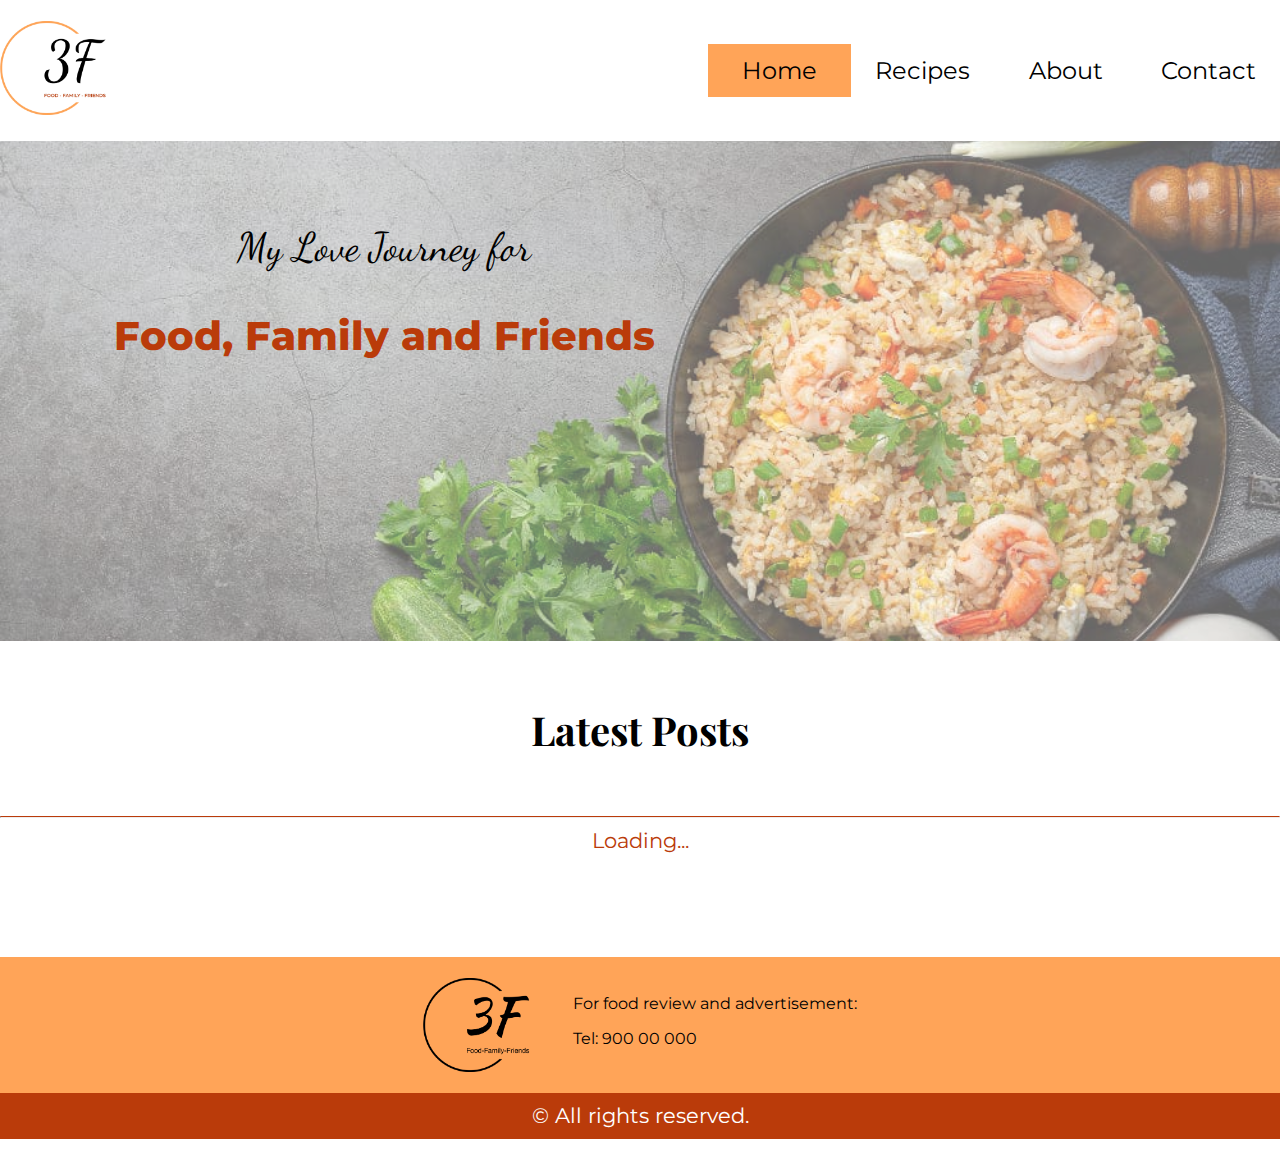
<file: index.html>
<!DOCTYPE html>
<html lang="en">
<head>
    <meta charset="UTF-8">
    <meta http-equiv="X-UA-Compatible" content="IE=edge">
    <meta name="viewport" content="width=device-width, initial-scale=1.0">
    <meta name="description" content="Welcome to my blog for the love of Food, Family and Friends">
    <meta http-equiv="Content-Security-Policy" content="upgrade-insecure-requests">
    <link rel="preconnect" href="https://fonts.googleapis.com">
    <link rel="preconnect" href="https://fonts.gstatic.com" crossorigin>
    <link href="https://fonts.googleapis.com/css2?family=Dancing+Script&family=Montserrat:wght@300&family=Playfair+Display&display=swap" rel="stylesheet">
    <link rel="stylesheet" href="css/style.css">
    <link rel="stylesheet" href="css/index.css">
    <!-- Hotjar Tracking Code for 3f -->
    <script>
        (function(h,o,t,j,a,r){
            h.hj=h.hj||function(){(h.hj.q=h.hj.q||[]).push(arguments)};
            h._hjSettings={hjid:3488685,hjsv:6};
            a=o.getElementsByTagName('head')[0];
            r=o.createElement('script');r.async=1;
            r.src=t+h._hjSettings.hjid+j+h._hjSettings.hjsv;
            a.appendChild(r);
        })(window,document,'https://static.hotjar.com/c/hotjar-','.js?sv=');
    </script>
    <title>3F blog | Home</title>
</head>
<body>
    <header>
        <div class="header">
            <a href="index.html"><img src="images/3f-low-resolution-logo-color-on-transparent-background.webp" alt="3f logo"></a>
            <nav class="header_nav desktop">
                <ul class="nav_list"></ul>
            </nav>
            <nav class="header_nav mobile">
                <div class="hamburger"></div>
                <div class="close_hamburger"></div>
            </nav>
        </div>
        <div class="hamburger_nav_list"></div>
    </header>
    <main>
        
        <div class="cover">
            <img src="images/american-shrimp-fried-rice-served-with-chili-fish-sauce-thai-food.jpg" alt="cover photo">
            <div class="cover_content">
                <p class="styling">My Love Journey for</p>
                <p>Food, Family and Friends</p>
            </div>
        </div>
        <h1>latest posts</h1><hr>
        <div class="loader">Loading...</div>
        <div class="post-container">
            <button class="previous" aria-label="previous button"></button>
            <div class="carousel">
                <div class="posts slide_one"></div>
                <div class="posts slide_two"></div>
                <div class="posts slide_three"></div>
            </div>
            <button class="next" aria-label="next button"></button>
        </div>
    </main>
    <footer></footer>
    <script src="js/script.js" type="module"></script>
    <script src="js/index.js" type="module"></script>
</body>
</html>
</file>
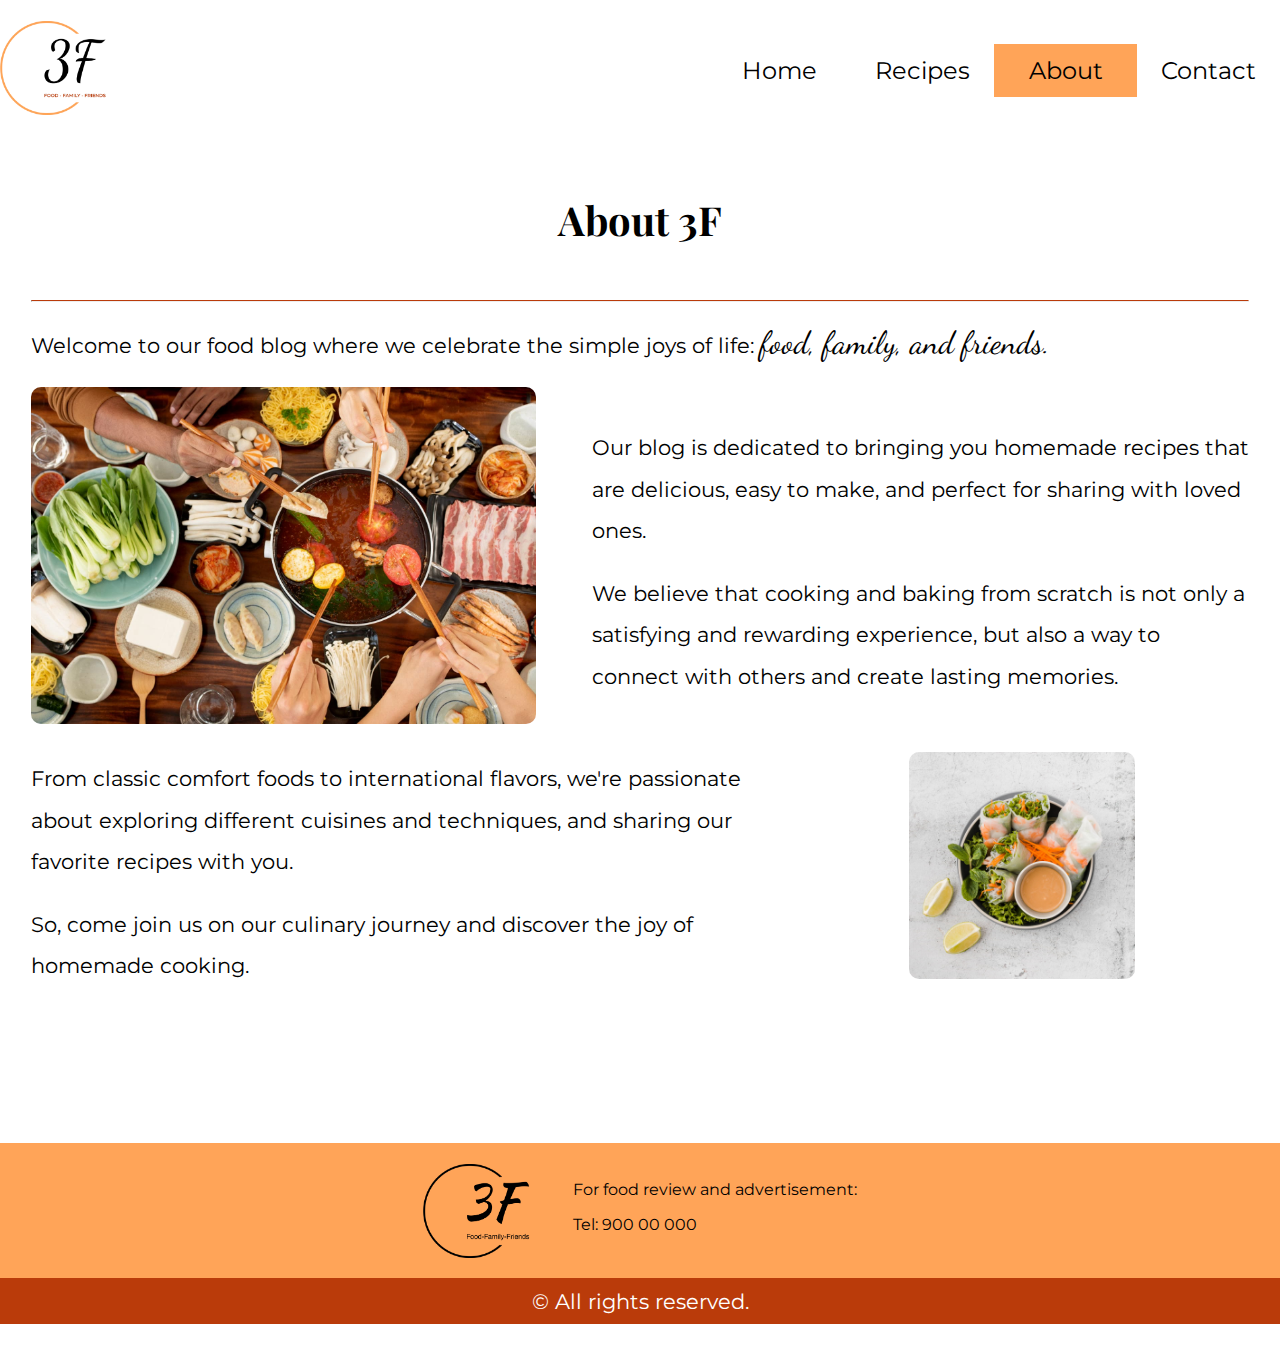
<file: about.html>
<!DOCTYPE html>
<html lang="en">
<head>
    <meta charset="UTF-8">
    <meta http-equiv="X-UA-Compatible" content="IE=edge">
    <meta name="viewport" content="width=device-width, initial-scale=1.0">
    <meta name="description" content="More about us and our love journey for food">
    <link rel="preconnect" href="https://fonts.googleapis.com">
    <link rel="preconnect" href="https://fonts.gstatic.com" crossorigin>
    <link href="https://fonts.googleapis.com/css2?family=Dancing+Script&family=Montserrat:wght@300&family=Playfair+Display&display=swap" rel="stylesheet">
    <link rel="stylesheet" href="css/style.css">
    <link rel="stylesheet" href="css/about.css">
    <!-- Hotjar Tracking Code for 3f -->
    <script>
        (function(h,o,t,j,a,r){
            h.hj=h.hj||function(){(h.hj.q=h.hj.q||[]).push(arguments)};
            h._hjSettings={hjid:3488685,hjsv:6};
            a=o.getElementsByTagName('head')[0];
            r=o.createElement('script');r.async=1;
            r.src=t+h._hjSettings.hjid+j+h._hjSettings.hjsv;
            a.appendChild(r);
        })(window,document,'https://static.hotjar.com/c/hotjar-','.js?sv=');
    </script>
    <title>3F blog | About</title>
</head>
<body>
    <header>
        <div class="header">
            <a href="index.html"><img src="images/3f-low-resolution-logo-color-on-transparent-background.webp" alt="3f logo"></a>
            <nav class="header_nav desktop">
                <ul class="nav_list"></ul>
            </nav>
            <nav class="header_nav mobile">
                <div class="hamburger"></div>
                <div class="close_hamburger"></div>
            </nav>
        </div>
        <div class="hamburger_nav_list"></div>
    </header>
    <main>
        <h1>About 3F</h1><hr>
        <p>Welcome to our food blog where we celebrate the simple joys of life: <span class="styling"> food, family, and friends. </span></p>
        <div class="about_content">
            <div class="image_container">
                <img src="images/group-friends-dining-out -min.jpg" alt="friends dining out">
            </div>
            <div>
                <p>Our blog is dedicated to bringing you homemade recipes that are delicious, easy to make, and perfect for sharing with loved ones. </p>
                <p>We believe that cooking and baking from scratch is not only a satisfying and rewarding experience, but also a way to connect with others and create lasting memories. </p>    
            </div>
        </div>
        <div class="about_content reverse ">
            <div class="image_container small">
                <img src="images/bowl-shrimp-rolls-with-sauce-lemon-slices-min.jpg" alt="shrimp summer rolls with peanut sauce">
            </div>
            <div>
                <p> From classic comfort foods to international flavors, we're passionate about exploring different cuisines and techniques, and sharing our favorite recipes with you.</p>
                <p>So, come join us on our culinary journey and discover the joy of homemade cooking.</p>
            </div>
       </div>
    </main>
    <footer></footer>
    <script src="js/script.js" type="module"></script>
</body>
</html>
</file>
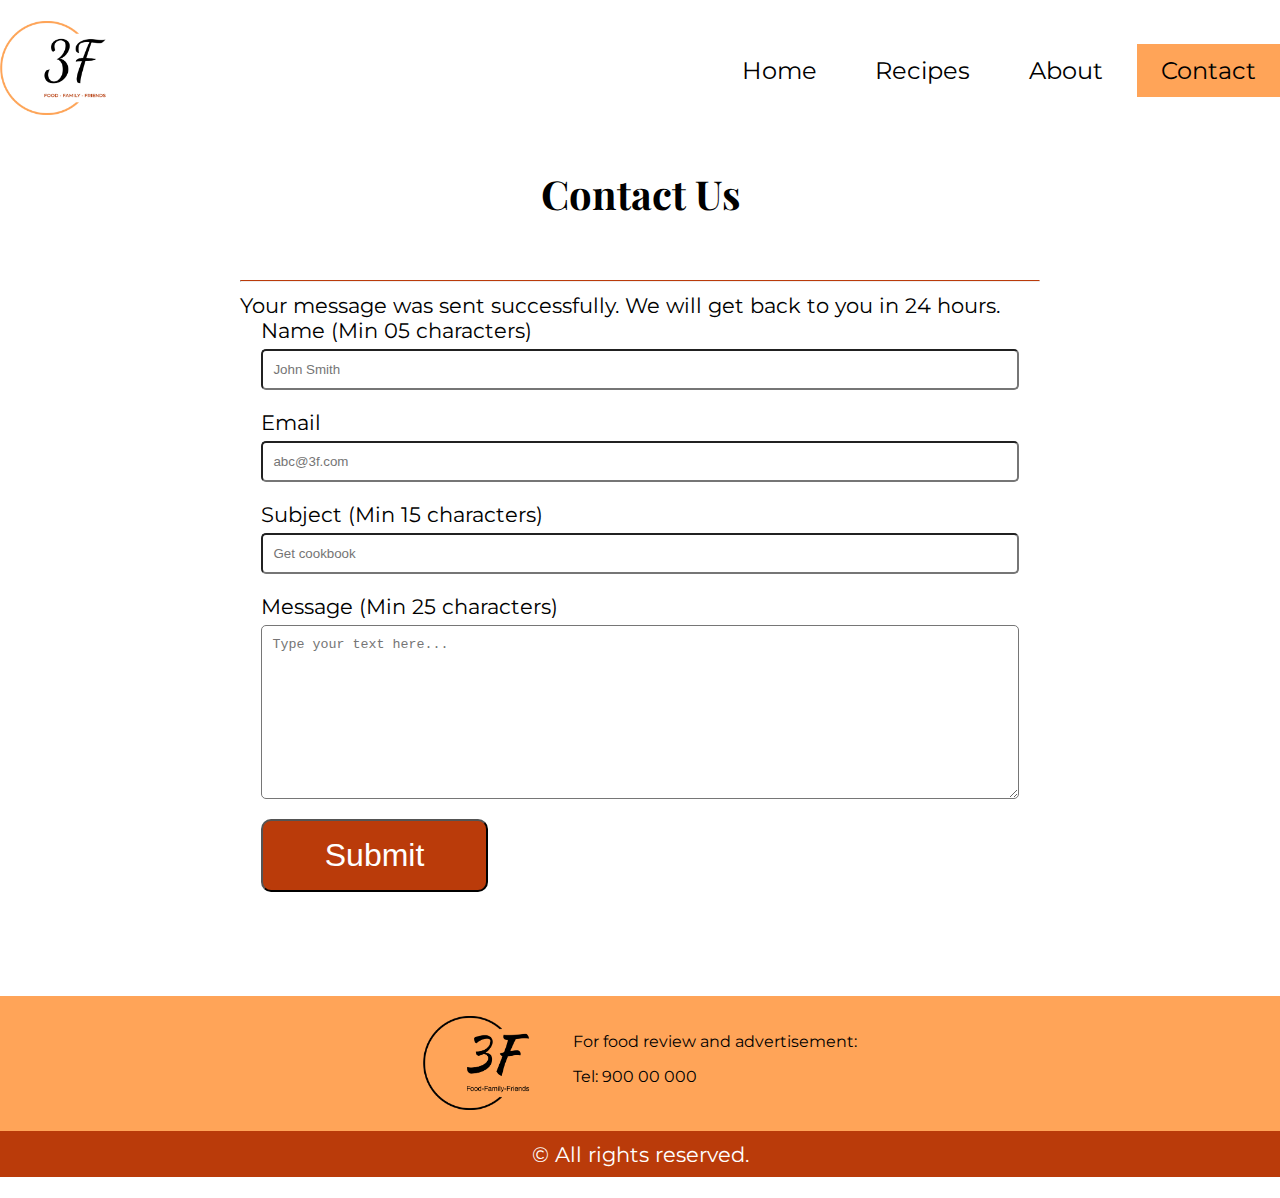
<file: contact.html>
<!DOCTYPE html>
<html lang="en">
<head>
    <meta charset="UTF-8">
    <meta http-equiv="X-UA-Compatible" content="IE=edge">
    <meta name="viewport" content="width=device-width, initial-scale=1.0">
    <meta name="description" content="Contact us for your inquery">
    <link rel="preconnect" href="https://fonts.googleapis.com">
    <link rel="preconnect" href="https://fonts.gstatic.com" crossorigin>
    <link href="https://fonts.googleapis.com/css2?family=Dancing+Script&family=Montserrat:wght@300&family=Playfair+Display&display=swap" rel="stylesheet">
    <link rel="stylesheet" href="css/style.css">
    <link rel="stylesheet" href="css/contact.css">
    <!-- Hotjar Tracking Code for 3f -->
    <script>
        (function(h,o,t,j,a,r){
            h.hj=h.hj||function(){(h.hj.q=h.hj.q||[]).push(arguments)};
            h._hjSettings={hjid:3488685,hjsv:6};
            a=o.getElementsByTagName('head')[0];
            r=o.createElement('script');r.async=1;
            r.src=t+h._hjSettings.hjid+j+h._hjSettings.hjsv;
            a.appendChild(r);
        })(window,document,'https://static.hotjar.com/c/hotjar-','.js?sv=');
    </script>
    <title>3F blog | Contact</title>
</head>
<body>
    <header>
        <div class="header">
            <a href="index.html"><img src="images/3f-low-resolution-logo-color-on-transparent-background.webp" alt="3f logo"></a>
            <nav class="header_nav desktop">
                <ul class="nav_list"></ul>
            </nav>
            <nav class="header_nav mobile">
                <div class="hamburger"></div>
                <div class="close_hamburger"></div>
            </nav>
        </div>
        <div class="hamburger_nav_list"></div>
    </header>
    <main>
        <h1>Contact Us</h1><hr>
        <div class="submit_success"><div>Your message was sent successfully. We will get back to you in 24 hours.</div></div>
        <form>
            <label for="name">Name <span>(Min 05 characters)</span></label>
            <div class="error" id="name_error">*Please enter your name with at least 05 characters</div>
            <input type="text" name="name" id="name" placeholder="John Smith" aria-required="true">
            <label for="email">Email</label>
            <div class="error" id="email_error">*Please enter a valid email address</div>
            <input type="email" name="email" id="email" placeholder="abc@3f.com" aria-required="true">
            <label for="subject">Subject <span>(Min 15 characters)</span></label>
            <div class="error" id="subject_error">*Please enter a subject with at least 15 characters</div>
            <input type="text" name="subject" id="subject" placeholder="Get cookbook" aria-required="true">
            <label for="message">Message <span>(Min 25 characters)</span></label>
            <div class="error" id="message_error">*Please type your message with at least 25 characters</div>
            <textarea name="message" id="message" cols="30" rows="10" placeholder="Type your text here..."></textarea>
            <button id="submit_contact" class="cta">Submit</button>
        </form>   
       
    </main>
    <footer></footer>
    <script src="js/script.js" type="module"></script>
    <script src="js/contact.js" type="module"></script>
</body>
</html>
</file>
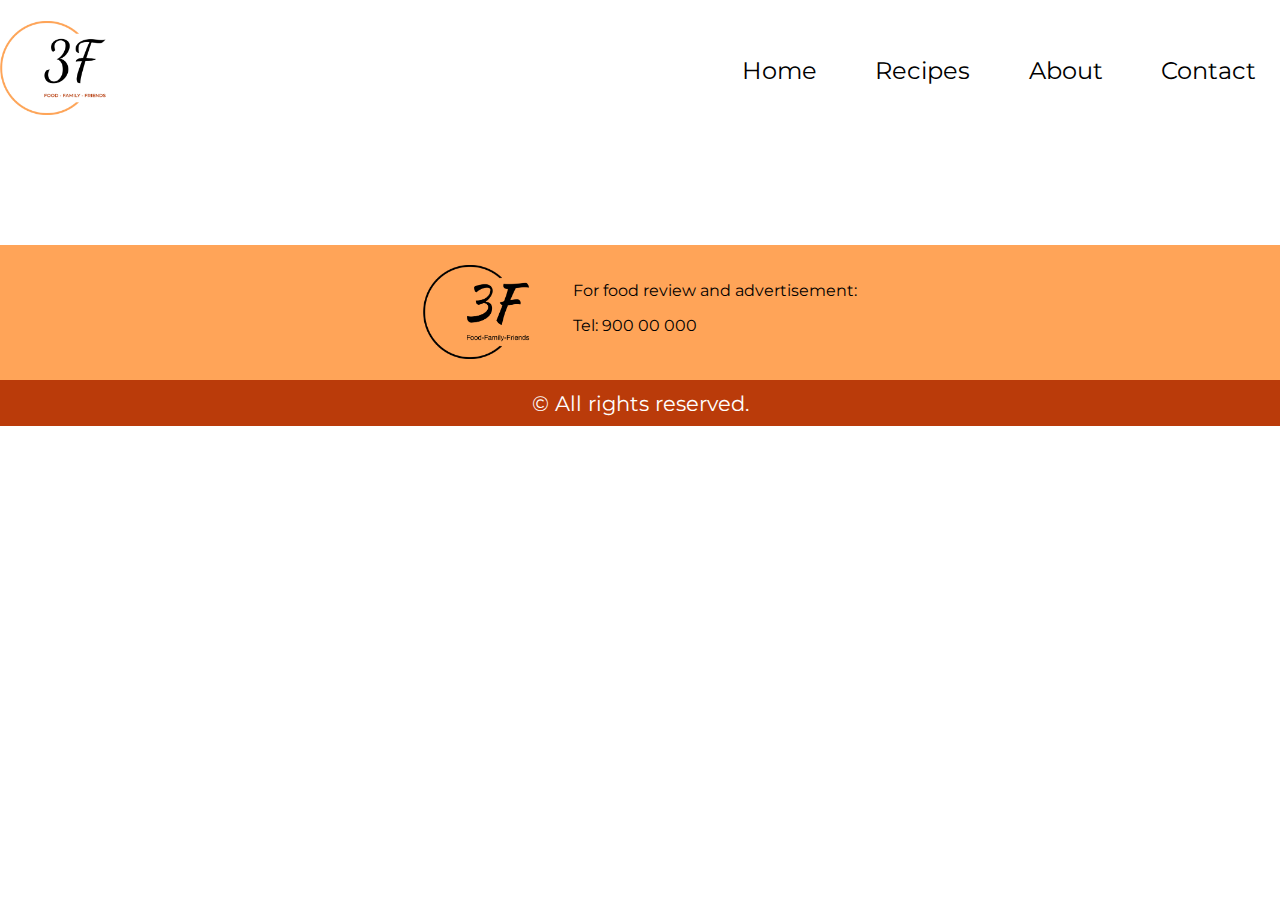
<file: detail.html>
<!DOCTYPE html>
<html lang="en">
<head>
    <meta charset="UTF-8">
    <meta http-equiv="X-UA-Compatible" content="IE=edge">
    <meta name="viewport" content="width=device-width, initial-scale=1.0">
    <meta name="description" content="Our specific recipe for your choice">
    <link rel="preconnect" href="https://fonts.googleapis.com">
    <link rel="preconnect" href="https://fonts.gstatic.com" crossorigin>
    <link href="https://fonts.googleapis.com/css2?family=Dancing+Script&family=Montserrat:wght@300&family=Playfair+Display&display=swap" rel="stylesheet">
    <link rel="stylesheet" href="css/style.css">
    <link rel="stylesheet" href="css/detail.css">
    <!-- Hotjar Tracking Code for 3f -->
    <script>
        (function(h,o,t,j,a,r){
            h.hj=h.hj||function(){(h.hj.q=h.hj.q||[]).push(arguments)};
            h._hjSettings={hjid:3488685,hjsv:6};
            a=o.getElementsByTagName('head')[0];
            r=o.createElement('script');r.async=1;
            r.src=t+h._hjSettings.hjid+j+h._hjSettings.hjsv;
            a.appendChild(r);
        })(window,document,'https://static.hotjar.com/c/hotjar-','.js?sv=');
    </script>
    <title></title>
</head>
<body>
    <header>
        <div class="header">
            <a href="index.html"><img src="images/3f-low-resolution-logo-color-on-transparent-background.webp" alt="3f logo"></a>
            <nav class="header_nav desktop">
                <ul class="nav_list"></ul>
            </nav>
            <nav class="header_nav mobile">
                <div class="hamburger"></div>
                <div class="close_hamburger"></div>
            </nav>
        </div>
        <div class="hamburger_nav_list"></div>
    </header>
    <main>
        <div class="detail-container"></div> 
        <div class="loader">Loading...</div>
        <div class="modal">
            
        </div>
    </main>
    <footer></footer>
    <script src="js/script.js" type="module"></script>
    <script src="js/detail.js" type="module"></script>
</body>
</html>
</file>
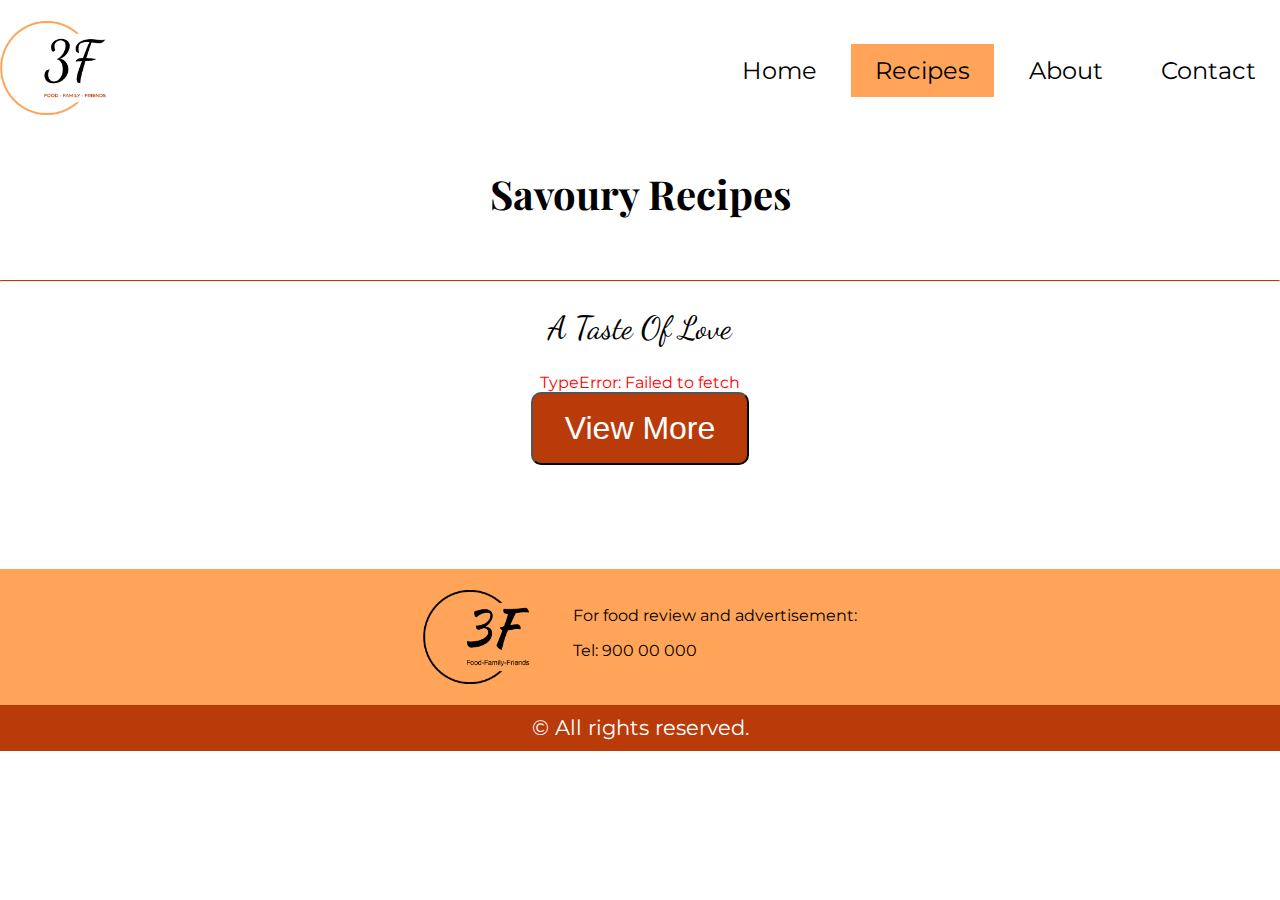
<file: recipes.html>
<!DOCTYPE html>
<html lang="en">
<head>
    <meta charset="UTF-8">
    <meta http-equiv="X-UA-Compatible" content="IE=edge">
    <meta name="viewport" content="width=device-width, initial-scale=1.0">
    <meta name="description" content="recipes for different types of food">
    <link rel="preconnect" href="https://fonts.googleapis.com">
    <link rel="preconnect" href="https://fonts.gstatic.com" crossorigin>
    <link href="https://fonts.googleapis.com/css2?family=Dancing+Script&family=Montserrat:wght@300&family=Playfair+Display&display=swap" rel="stylesheet">
    <link rel="stylesheet" href="css/style.css">
    <link rel="stylesheet" href="css/recipes.css">
    <!-- Hotjar Tracking Code for 3f -->
    <script>
        (function(h,o,t,j,a,r){
            h.hj=h.hj||function(){(h.hj.q=h.hj.q||[]).push(arguments)};
            h._hjSettings={hjid:3488685,hjsv:6};
            a=o.getElementsByTagName('head')[0];
            r=o.createElement('script');r.async=1;
            r.src=t+h._hjSettings.hjid+j+h._hjSettings.hjsv;
            a.appendChild(r);
        })(window,document,'https://static.hotjar.com/c/hotjar-','.js?sv=');
    </script>
    <title>3F blog | Recipes</title>
    
</head>
<body>
    <header>
        <div class="header">
            <a href="index.html"><img src="images/3f-low-resolution-logo-color-on-transparent-background.webp" alt="3f logo"></a>
            <nav class="header_nav desktop">
                <ul class="nav_list"></ul>
            </nav>
            <nav class="header_nav mobile">
                <div class="hamburger"></div>
                <div class="close_hamburger"></div>
            </nav>
        </div>
        <div class="hamburger_nav_list"></div>
    </header>
    <main>
        <h1>savoury recipes</h1><hr>
        <h2 class="styling">a taste of love</h2>
        <div class="loader">Loading...</div>
        <div class="recipes_container"></div>
        <button id="viewmore_button" class="cta" aria-label="view more posts">View More</button>
        <div class="fetchmore-error"></div>
    </main>
    <footer></footer>
    <script src="js/script.js" type="module"></script>
    <script src="js/recipes.js" type="module"></script>
</body>
</html>
</file>
<file: css/style.css>
/* Global for mobile */

:root {
    --orange: #BA590A;
    --dark_orange: #BA3B0A;
    --light_orange: #FFA458;
    --styling_font: 'Dancing Script', Arial, Verdana, Tahoma, Georgia, sans-serif;
    --body_font: 'Montserrat', Arial, Verdana, Tahoma, Georgia, sans-serif;
    --heading_font: 'Playfair Display', Arial, Verdana, Tahoma, Georgia, sans-serif;

}
body {
    font-family: var(--body_font);
    color: black;
    font-size: 1rem;
}
img {
    width: 100%;
}
a {
    text-decoration: none;
    color: black;
}
h1, h2 {
    text-transform: capitalize;
    font-family: var(--heading_font);
}
h1 {
    text-align: center;
    font-size: 1.5rem;
    margin-bottom: 1.5em;
    
}
hr {
    border-top: 1px solid var(--dark_orange);
   
}
h2 {
    font-size: 1.3rem;
}
.styling{
    font-family: var(--styling_font);
    color: black;
    font-weight: 300;
}
/* Header */
header {
    position: sticky;
    top: 0;
    background-color: white;
    z-index: 1;
   
}
.header {
    display: grid;
    grid-template-columns: 1fr 1fr;
    padding: 1em 0em;
    align-items: center;
}
header img, footer img {
    width: 100px;
    height: 63px;
}
.header_nav {
    justify-self: end;
}
.desktop {
    display: none;
}
.hamburger {
    display: flex;
    flex-direction: column;
    cursor: pointer;
   
}
.line {
    width: 40px;
    height: 3px;
    background-color: var(--dark_orange);
    margin: 0.3em 0em;
    border-radius: 5px;
}
.nav_list {
    display: none;
}
.hamburger_nav_list {
    display: none;
    list-style: none;
    background-color: white;
    text-align: center;
    border: 1px solid var(--dark_orange);
    border-radius: 10px;
    padding: 10px;
    margin: 0em 2em;

}
.close_hamburger {
    display: none;
    width: 40px;
    height: 40px;
    cursor: pointer;
    position: relative;
}
.close_line {
    position: absolute;
    top: 50%;
    width: 100%;
    height: 3px;
    background-color: var(--dark_orange);
    transform-origin: center;
    border-radius: 5px;
}
.close_line:first-child {
    transform: rotate(45deg);
}
.close_line:last-child {
    transform: rotate(-45deg);
}
.hamburger_nav_list li {
    padding: 0.3em;
    margin-bottom: 1em;
}
.close_list {
    color: var(--dark_orange);
    font-size: 1.5rem;
}

.nav_list li:hover {
    text-decoration: underline;
}
.nav_list li a{
    display: block;
    text-decoration: none;
    color: black;
    padding: 0.5em 1em;
    text-align: center;
}
.active_page {
    background-color: var(--light_orange);
    
}
/* Footer */
footer {
    text-align: center;
    background-color: var(--light_orange);
    padding-top: 1em;
    margin-top: 2em;
}

.footer_ending {
    background-color: var(--dark_orange);
    color: white;
    padding: 0.5em;
}
.footer_content {
    font-size: 0.6rem;
    display: flex;
    text-align: left;
    justify-content: center;
}
/* CTA button */
.cta {
    background-color: var(--dark_orange);
    border-radius: 10px;
    padding: 0.5em 1em;
    font-size: 1rem;
    color: white;
}
.cta:hover {
    background-color: var(--light_orange);
    cursor: pointer;
}
.loader {
    color: var(--dark_orange);
    text-align: center;
}

.error {
    color: red;
    font-size: 0.7rem;
}

/* Tablet */
@media only screen and (min-width: 641px) {
    body {
        font-size: 1.3rem;
    }
    h1 {
        font-size: 2rem;
    }
    h2, .cta {
        font-size: 1.7rem;
    }
    .desktop {
        display: block;
    }
   .mobile, .hamburger_nav_list {
    display: none;
   }
   .nav_list {
    display: grid;
    grid-template-columns: repeat(4, 1fr);
    list-style: none;
    background-color: transparent;
    position: static;
    }

    .nav_list li {
        font-size: 1.2rem;
    }
    footer {
        margin-top: 5em;
    }
    .footer_content {
        font-size: 0.8rem;
    }
   
    .error {
        font-size: 0.8rem;
    }
    .close_list {
       display: none;
    }
    header img, footer img {
        width: 120px;
        height: 75px;
    }
    
}

/* Desktop */
@media only screen and (min-width: 1008px) {
    body {
        max-width: 1400px;
        margin: auto;
    }
    h1 {
        font-size: 2.5rem;
    }
    h2, .cta {
        font-size: 2rem;
    }
    header img, footer img {
        width: 150px;
        height: 94px;
    }
   
    .nav_list li {
        font-size: 1.5rem;
    }
    .footer_content {
        font-size: 1rem;
    }
    .error {
        font-size: 1rem;
    }
    
}
</file>
<file: css/index.css>
/* Global for mobile */

.cover {
    position: relative;
    height: 200px;
    margin-bottom: 1.5em;

}
.cover_content {
    position: absolute;
    top: 30%;
    left: 30%;
    transform: translate(-50%, -50%);
    text-align: center;
    color: var(--dark_orange);
    font-weight: 800;
}
.cover img {
    width: 100%;
    height: 100%;
    object-fit: cover;
    opacity: 0.6;
}
/* Posts */
.posts {
    display: grid;
    grid-template-columns: 1fr 1fr;
    display: none;
    transition: opacity 1s ease-in-out, transform 1s ease-in-out;
    /* transform: translateX(0); */
   
}

.posts div {
    border: 0.5px solid var(--light_orange);
    border-radius: 5px;
    margin: 0.5em;
    padding: 0.5em;
    height: 200px;
}
.posts div:hover {
    border: 2px solid #BA3B0A;
    color: #BA3B0A;
}

.posts img {
    height: 70%;
    object-fit: cover;
}
/* carousel */
button {
    background-color: rgba(255, 255, 255, 0.8);
    width: 60px;
    height: 60px;
    border: none;
    cursor: pointer;
    border-radius: 5px;
    position: absolute;
    top: 45%;
    display: none;
}

.post-container {
    position: relative;
}

.next {
   right: -0.5%;
}
.previous {
    left: -0.5%;
}



.next::before, .next::after, .previous::before, .previous::after {
    content: '';
    position: absolute;
    width: 20px;
    height: 20px;
    top: 50%;
    border-top: 5px solid #BA3B0A;
    border-right: 5px solid #BA3B0A;
    transition: transform 0.3s ease;
}
.next::after {
    transform: translateY(-50%) translateX(-100%) rotate(45deg);
}
.next::before {
    transform: translateY(-50%) translateX(-50%) rotate(45deg);
}
.previous::before {
    transform: translateY(-50%) translateX(-50%) rotate(225deg);
}
.previous::after {
    transform: translateY(-50%) rotate(225deg);
}
.disable {
    opacity: 0;
}
.active_button {
    display: block;
}
.posts.active {
    display: grid;
    opacity: 1;
}


/* Tablet */
@media only screen and (min-width: 641px) {
    
    .cover {
        height: 300px;
        margin-bottom: 2em;
    }
    
    .cover_content p {
        font-size: 1.5rem;
    }
    /* Posts */
    .posts {
        grid-template-columns: repeat(2, 1fr);
        max-width: 700px;
        margin: auto;
    }
    .posts div {
        height: 300px;
    }
    .next {
        right: 5%;
     }
     .previous {
         left: 5%;
     }
}

/* Desktop */
@media only screen and (min-width: 1008px) {
 
    .cover {
        height: 500px;
        margin-bottom: 3em;
    }
   
    /* Posts */
    .posts {
        grid-template-columns: repeat(4, 1fr);
        max-width: 1400px;
    }
    .cover_content p {
        font-size: 2.5rem;
    }
    .next {
        right: -1%;
     }
     .previous {
         left: -1%;
}
</file>
<file: css/about.css>
/* Global for mobile */
span {
    font-size: 1.5rem;
}
img {
    border-radius: 10px;
    width: 70%;
   
}
.image_container {
    text-align: center;
}
main {
    padding: 1em;
    line-height: 200%;
}

/* Tablet */
@media only screen and (min-width: 641px) {
    span {
        font-size: 2rem;
    }
    .image_container img {
        width: 90%;
    }
    .image_container {
        text-align: left;
    }
    .small img {
        width: 50%;
    }
    .small {
        text-align: center;
    }
    main {
        padding: 1.5em;
    }
    .about_content {
        display: flex;
        align-items: center;
    }
    .reverse {
        flex-direction: row-reverse;
    }
   
}

/* Desktop */
@media only screen and (min-width: 1008px) {

}
</file>
<file: css/contact.css>
/* Global for mobile */
form {
    padding: 0em 1em;
    display: flex;
    flex-direction: column;
}
input, textarea {
    padding: 0.8em;
    border-radius: 5px;
    margin: 0.5em 0em 1.5em 0em;
}
button {
    width: 30%;
}
.error {
    color: red;
    font-size: 0.7rem;
    display: none;
}

@media only screen and (min-width: 641px) {
	main {
        max-width: 600px;
        margin: auto;
    }
    .error {
        font-size: 0.8rem;
    }
   
}

/* Desktop */
@media only screen and (min-width: 1008px) {
	main {
        max-width: 800px;
    }
    .error {
        font-size: 1rem;
    }
   
}
</file>
<file: css/detail.css>
img {
   width: 80%;
   border-radius: 10px;
}
main {
    text-align: center;
    padding: 0em 1em;
}
.content {
    text-align: left;
}

.modal {
    display: none;
    position: fixed;
    z-index: 1;
    /* padding-top: 20px; */
    padding-top: 50px;
    left: 0;
    top: 0;
    width: 100%;
    height: 100%;
    overflow: auto;
    background-color: rgba(0, 0, 0, 0.9);
  }
  .detail_image:hover {
    cursor: pointer;
    border: 2px solid var(--dark_orange);
    opacity: 0.8;
  }
/* Tablet */
@media only screen and (min-width: 641px) {
    img {
        width: 70%;
     }
    main {
    padding: 0em 2em;
    }
  
    
}

/* Desktop */
@media only screen and (min-width: 1008px) {
    img {
        width: 50%;
     }
    main {
    padding: 0em 4em;
    }
   
}
</file>
<file: css/recipes.css>
/* GLobal for mobile */
main {
    text-align: center;
}
.recipes_container {
 display: grid;
 grid-template-columns: 1fr 1fr;
 
}
.thumbnail {
    /* border: 0.5px solid var(--light_orange);
    border-radius: 5px; */
    margin: 0.5em;
    padding: 0.5em;
    /* display: flex;
    flex-direction: column; */
}
.thumbnail img {
    /* overflow: hidden; */
    height: 150px;
    object-fit: cover;
    border-radius: 10px;
}

/* Tablet */
@media only screen and (min-width: 641px) {
    .recipes_container {
        grid-template-columns: repeat(3, 1fr);
        
    }
    .thumbnail img {
        height: 200px;
      
    }
    
    
}

/* Desktop */
@media only screen and (min-width: 1008px) {
    .recipes_container {
        grid-template-columns: repeat(5, 1fr);
        
       }
  
}
</file>
